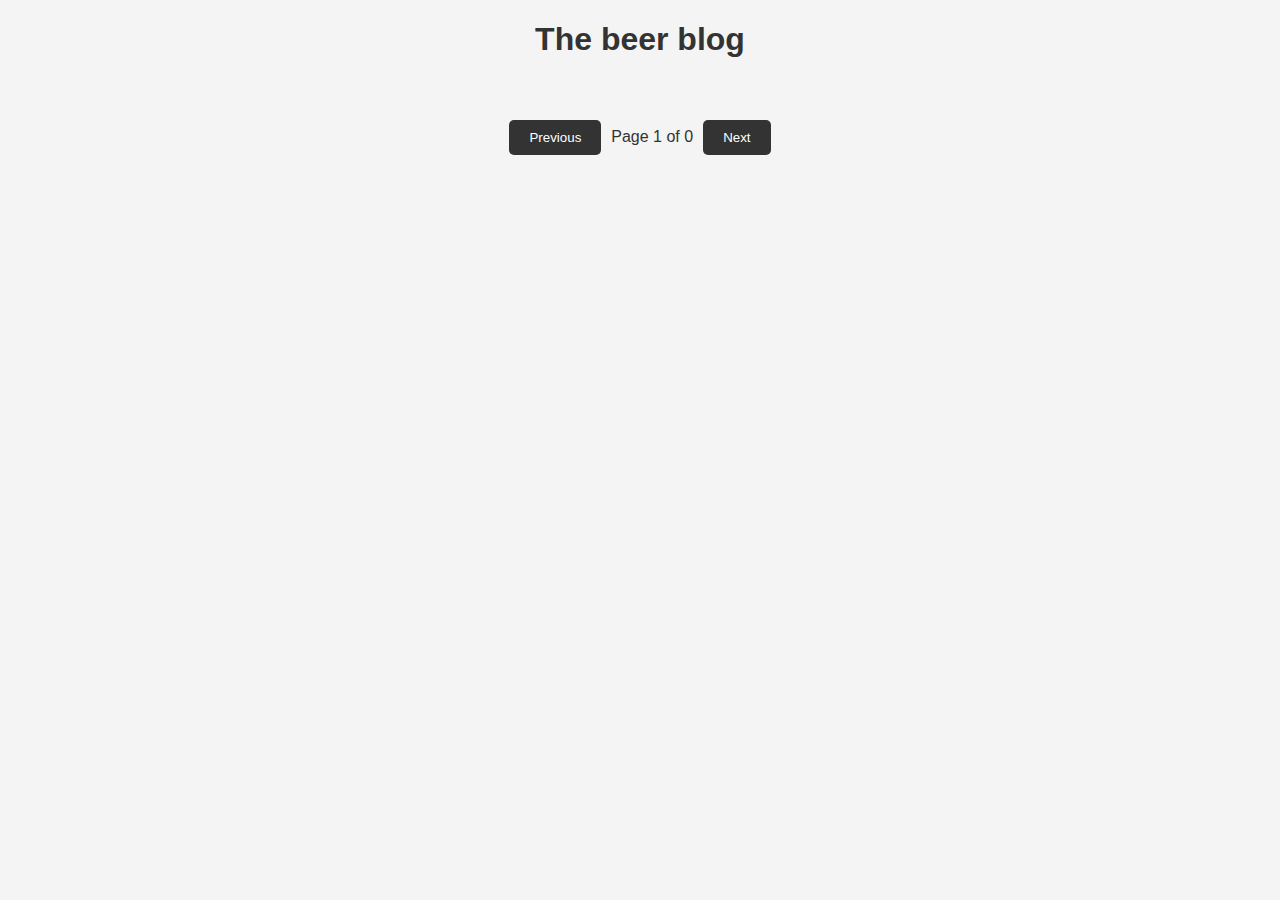
<file: index.html>
<!DOCTYPE html>
<html lang="en">
    <head>
        <meta charset="UTF-8" />
        <meta name="viewport" content="width=device-width, initial-scale=1.0" />
        <title>Blog Feed</title>
        <script src="/js/index.js" defer></script>
        <link rel="stylesheet" href="/style/index.css" />
    </head>
    <body>
        <div class="container">
            <h1 id="textHeading">The beer blog</h1>
            <header></header>
            <main id="mainContainer"></main>
            <footer></footer>
        </div>
    </body>
</html>
</file>
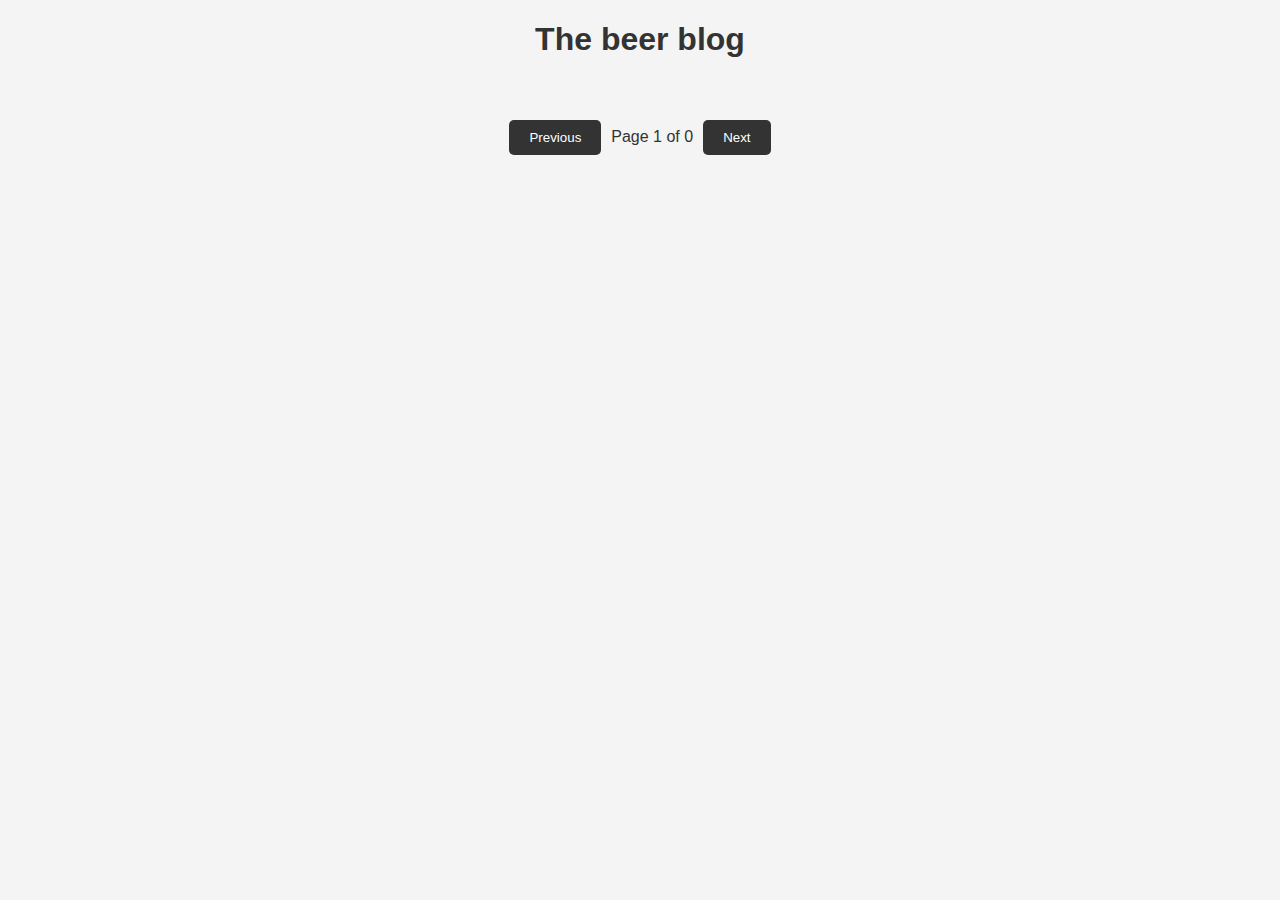
<file: post/index.html>
<!DOCTYPE html>
<html lang="en">
    <head>
        <meta charset="UTF-8" />
        <meta name="viewport" content="width=device-width, initial-scale=1.0" />
        <title>singlePost</title>
        <script src="/js/singlePost.js" defer></script>
        <script src="/js/app.js" defer></script>
        <link rel="stylesheet" href="/style/singlePostPage.css" />
    </head>
    <body>
        <header>
            <div class="BTNContainer">
                <button id="goBack">Back</button>
            </div>
        </header>
        <div class="container">
            <main id="mainContainer"></main>
        </div>
    </body>
</html>
</file>
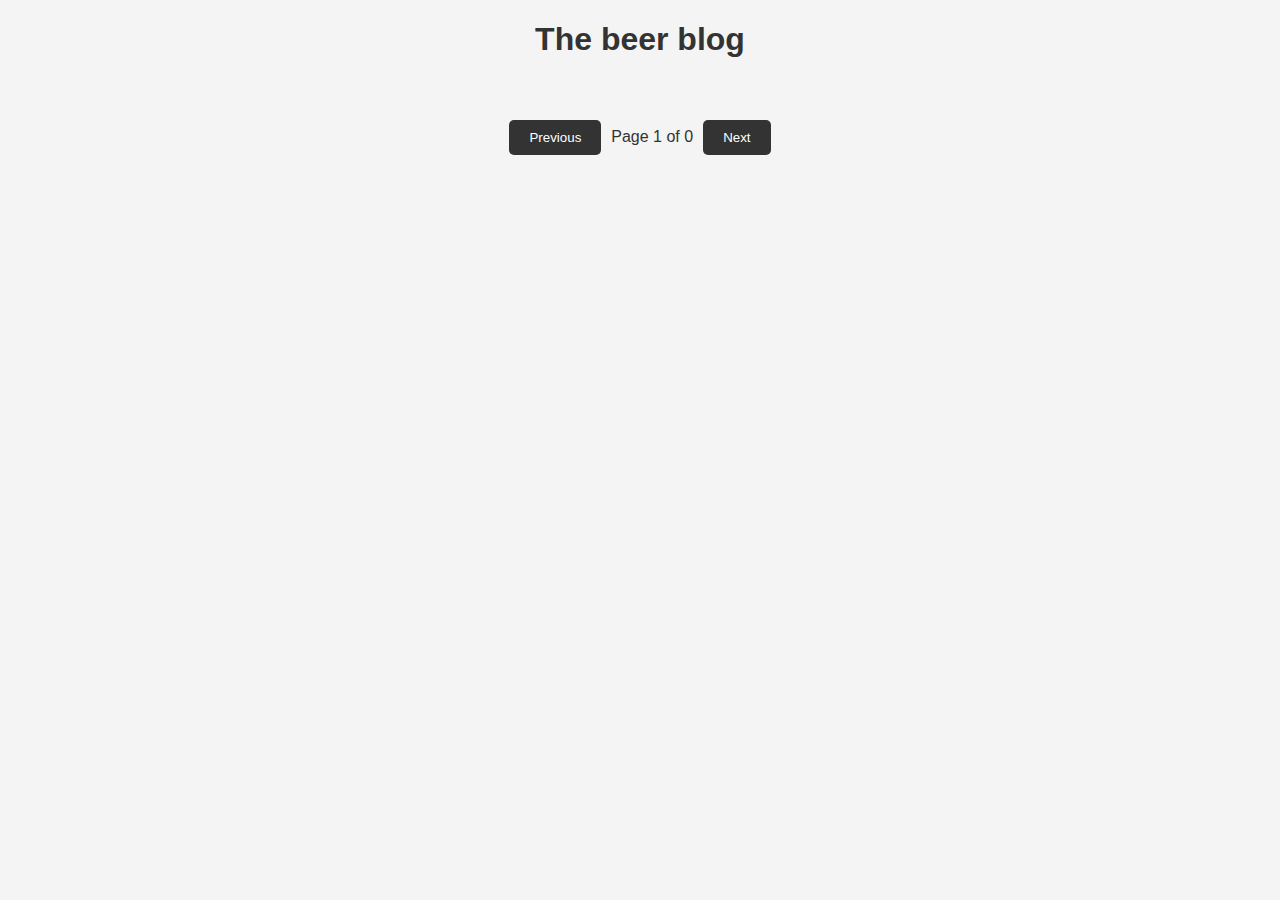
<file: singlePost.html>
<!DOCTYPE html>
<html lang="en">
    <head>
        <meta charset="UTF-8" />
        <meta name="viewport" content="width=device-width, initial-scale=1.0" />
        <title>singlePost</title>
        <script src="/js/singlePost.js" defer></script>
    </head>
    <body>
        <div class="container">
            <header></header>
            <main id="mainContainer"></main>
            <footer></footer>
        </div>
    </body>
</html>
</file>
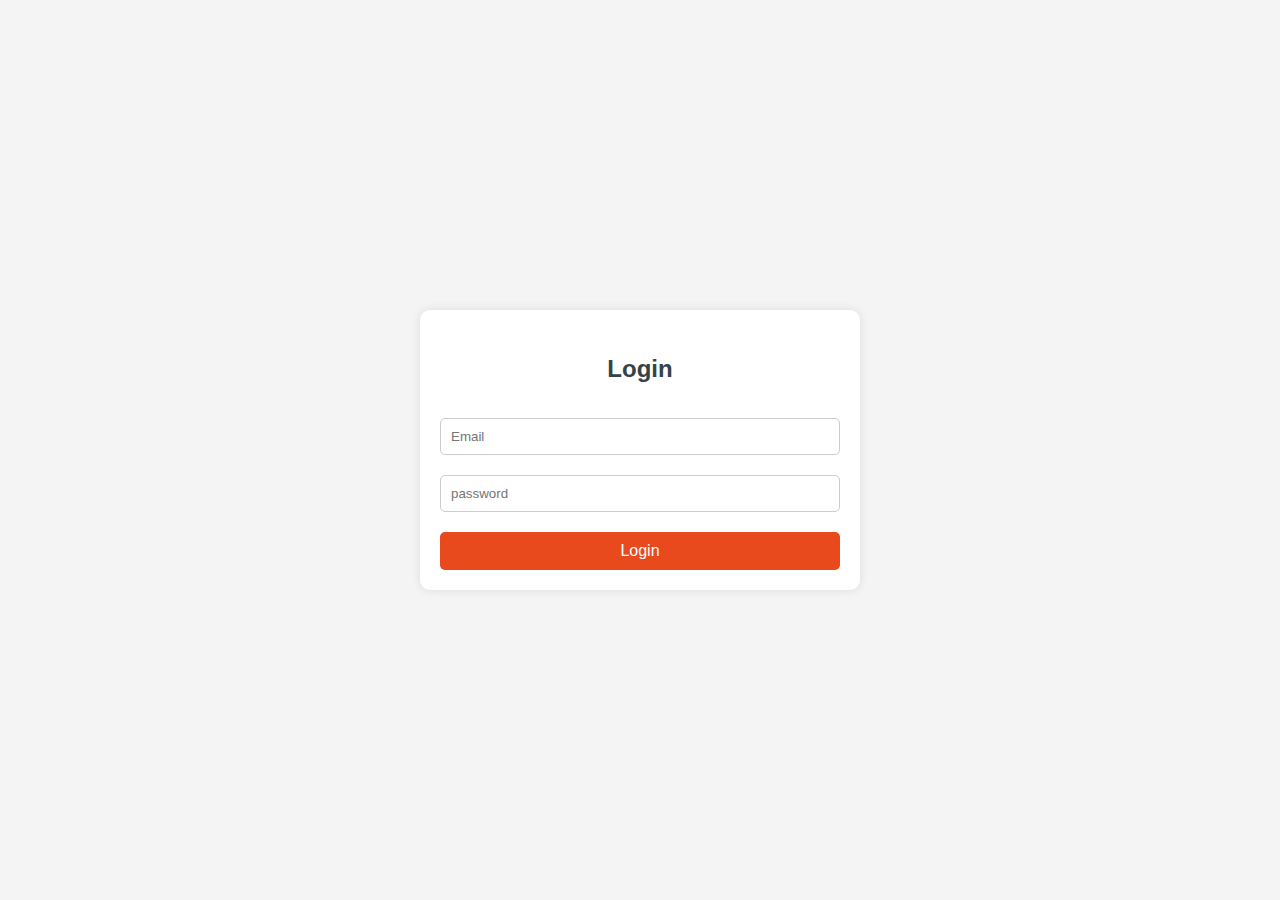
<file: account/adminFeed.html>
<!DOCTYPE html>
<html lang="en">
    <head>
        <meta charset="UTF-8" />
        <meta name="viewport" content="width=device-width, initial-scale=1.0" />
        <title>Admin Blog Feed</title>
        <script src="/js/adminFeed.js" defer></script>
        <link rel="stylesheet" href="/style/adminFeed.css" />
    </head>
    <body>
        <div class="container">
            <header>
                <div class="BTNContainer">
                    <button id="publicPageBTN">Checkout the public page</button>
                    <button id="newPostBTN">Create post</button>
                </div>
            </header>
            <main id="mainContainer"></main>
            <footer></footer>
        </div>
    </body>
</html>
</file>
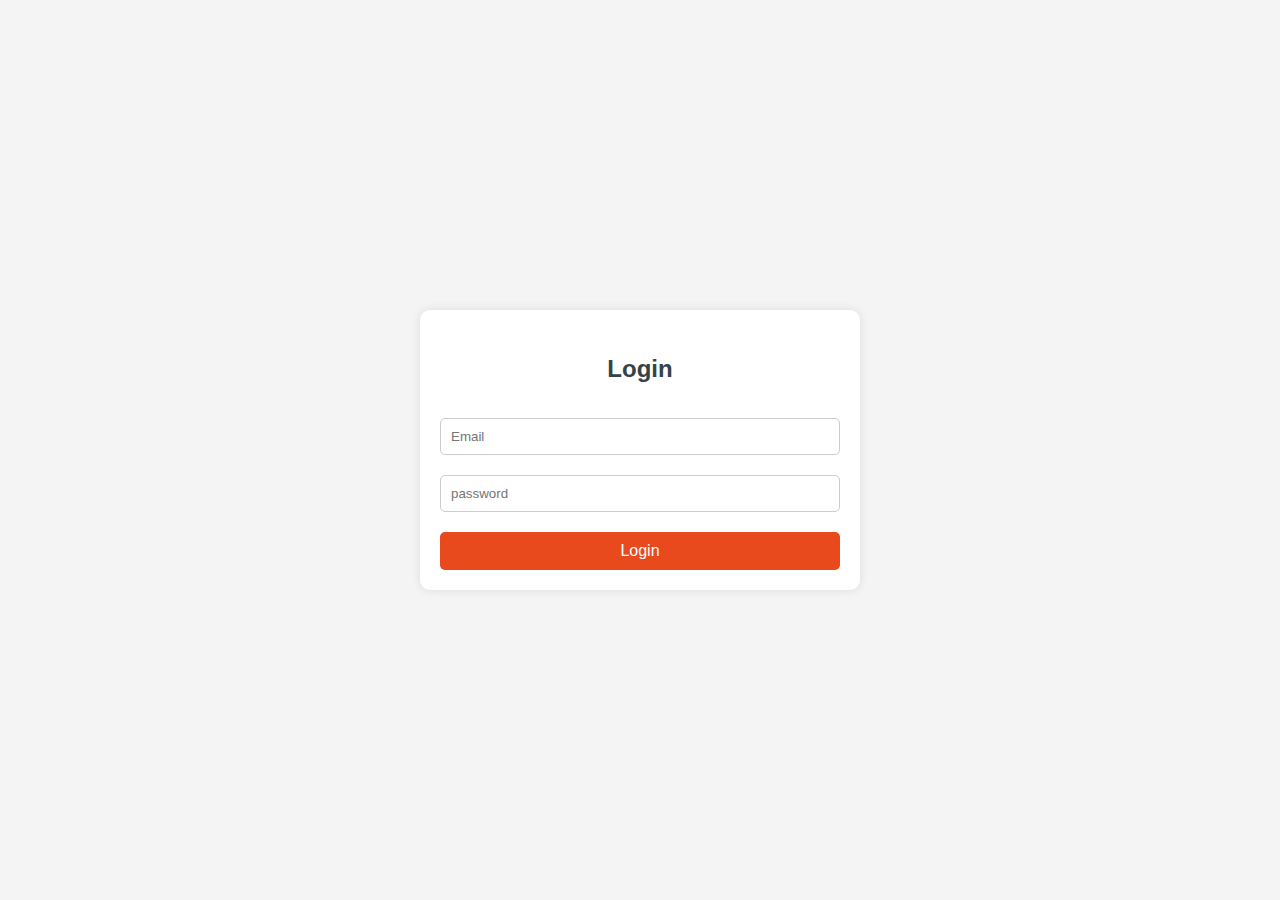
<file: account/login.html>
<!DOCTYPE html>
<html lang="en">
    <head>
        <meta charset="UTF-8" />
        <meta name="viewport" content="width=device-width, initial-scale=1.0" />
        <title>Login</title>
        <script src="/js/login.js" defer></script>
        <link rel="stylesheet" href="/style/account.css" />
    </head>
    <body>
        <div class="container">
            <main id="mainContainer">
                <h2>Login</h2>
                <input
                    id="email"
                    placeholder="Email"
                    type="email"
                    name="email"
                />
                <input
                    id="password"
                    placeholder="password"
                    type="password"
                    name="password"
                />
                <input id="signIn" type="submit" value="Login" />
            </main>
        </div>
    </body>
</html>
</file>
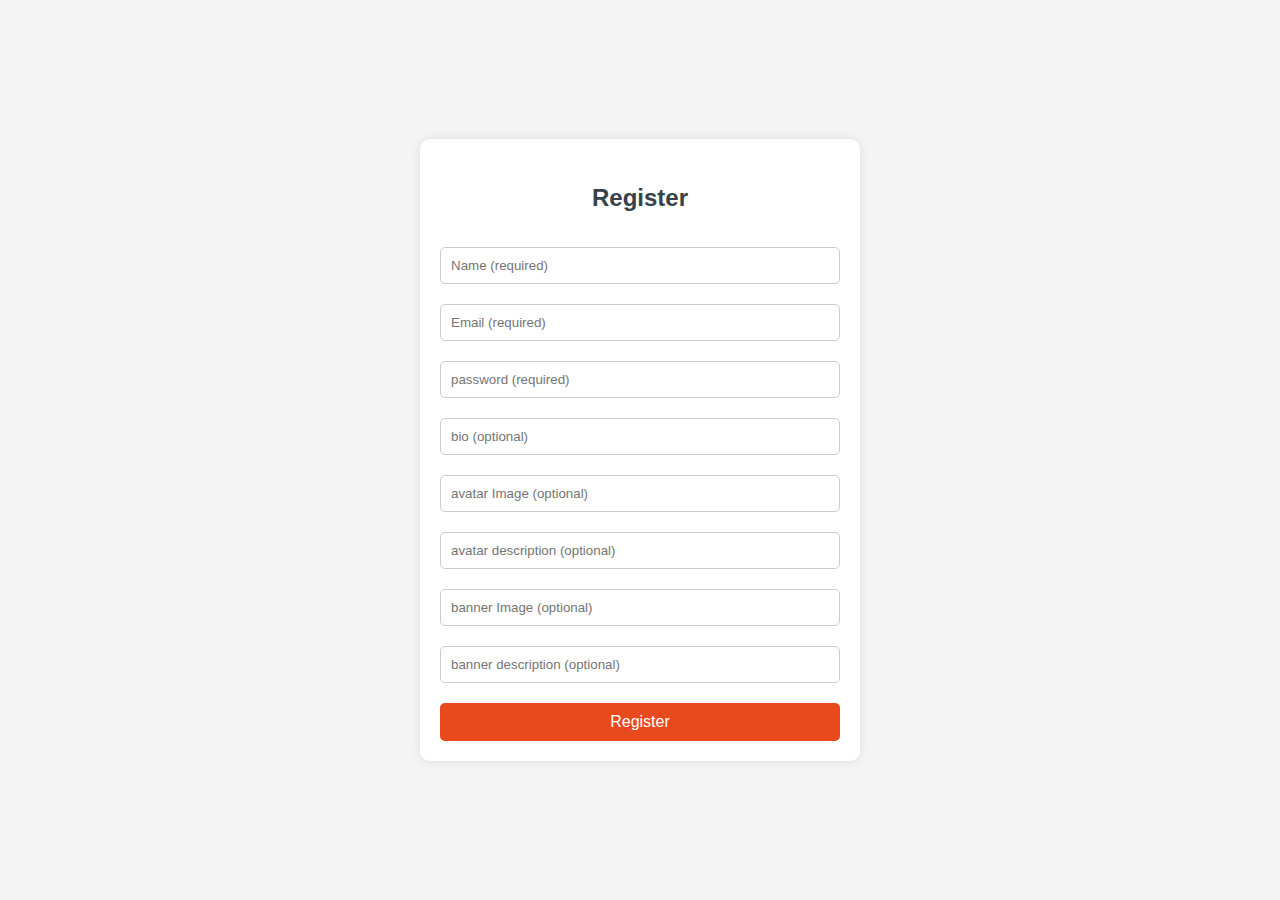
<file: account/register.html>
<!DOCTYPE html>
<html lang="en">
    <head>
        <meta charset="UTF-8" />
        <meta name="viewport" content="width=device-width, initial-scale=1.0" />
        <title>Registration form</title>
        <script src="/js/register.js" defer></script>
        <link rel="stylesheet" href="/style/account.css" />
    </head>
    <body>
        <div class="container">
            <header></header>
            <main id="mainContainer">
                <h2>Register</h2>
                <input
                    id="userName"
                    placeholder="Name (required)"
                    type="name"
                    name="name"
                />
                <input
                    id="email"
                    placeholder="Email (required)"
                    type="email"
                    name="email"
                />
                <input
                    id="password"
                    placeholder="password (required)"
                    type="password"
                    name="password"
                />
                <input
                    id="bio"
                    placeholder="bio (optional)"
                    type="text"
                    name="bio"
                />
                <div class="avatarContainer">
                    <input
                        id="avatarUrl"
                        placeholder="avatar Image (optional)"
                        type="url"
                        name="avatarUrl"
                    />
                    <input
                        id="avatarAlt"
                        placeholder="avatar description (optional)"
                        type="text"
                        name="avatarAlt"
                    />
                </div>
                <div class="bannerContainer">
                    <input
                        id="bannerUrl"
                        placeholder="banner Image (optional)"
                        type="url"
                        name="bannerUrl"
                    />
                    <input
                        id="bannerAlt"
                        placeholder="banner description (optional)"
                        type="text"
                        name="bannerAlt"
                    />
                </div>

                <input id="register" type="submit" value="Register" />
            </main>
            <footer></footer>
        </div>
    </body>
</html>
</file>
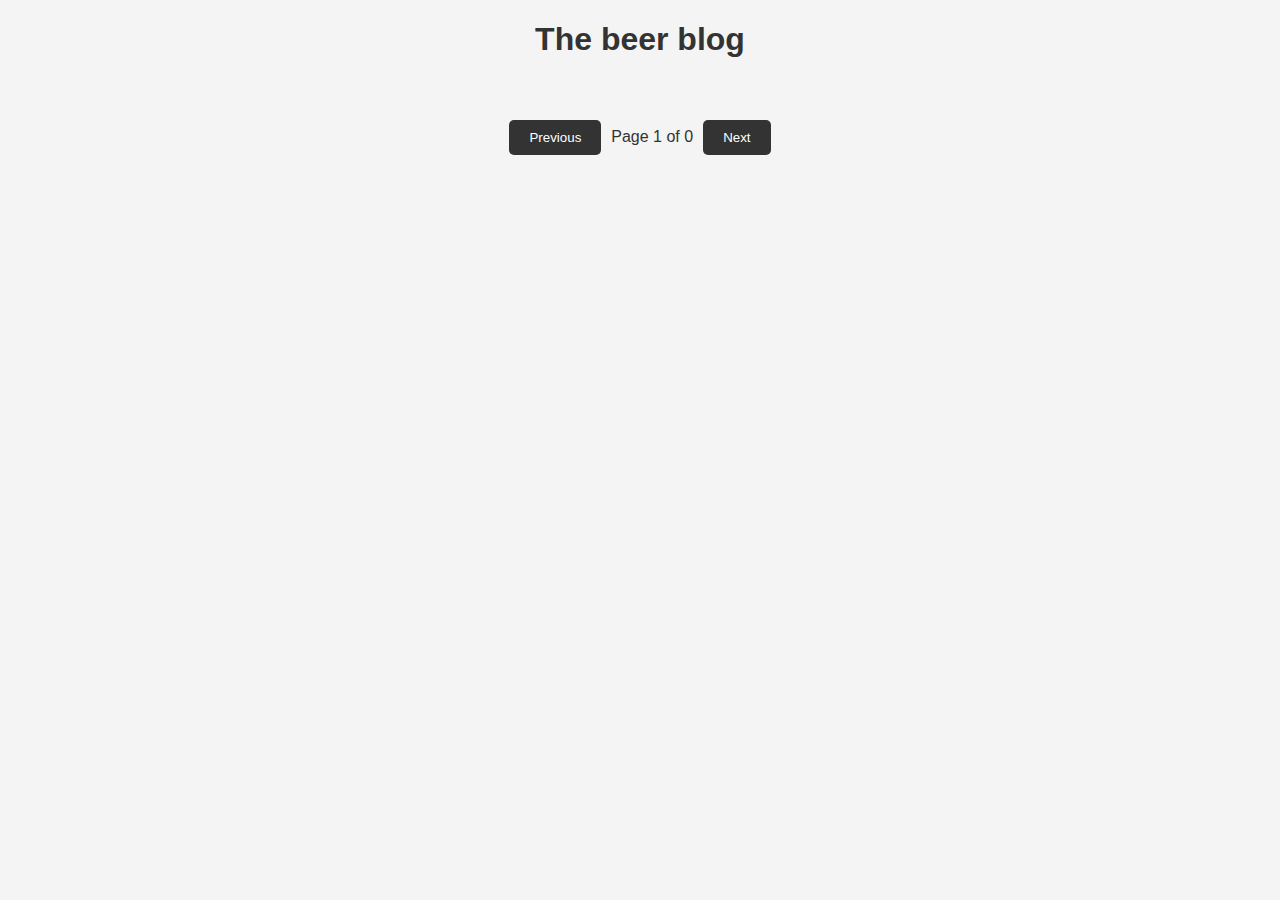
<file: post/edit.html>
<!DOCTYPE html>
<html lang="en">
    <head>
        <meta charset="UTF-8" />
        <meta name="viewport" content="width=device-width, initial-scale=1.0" />
        <title>Admin Edit post</title>
        <script src="/js/adminEdit.js" defer></script>
        <script src="/js/app.js" defer></script>
        <link rel="stylesheet" href="/style/adminEdit.css" />
    </head>
    <body>
        <header>
            <div class="BTNContainer">
                <button id="goBack">Back</button>
            </div>
        </header>
        <div class="container">
            <main id="mainContainer"></main>
        </div>
    </body>
</html>
</file>
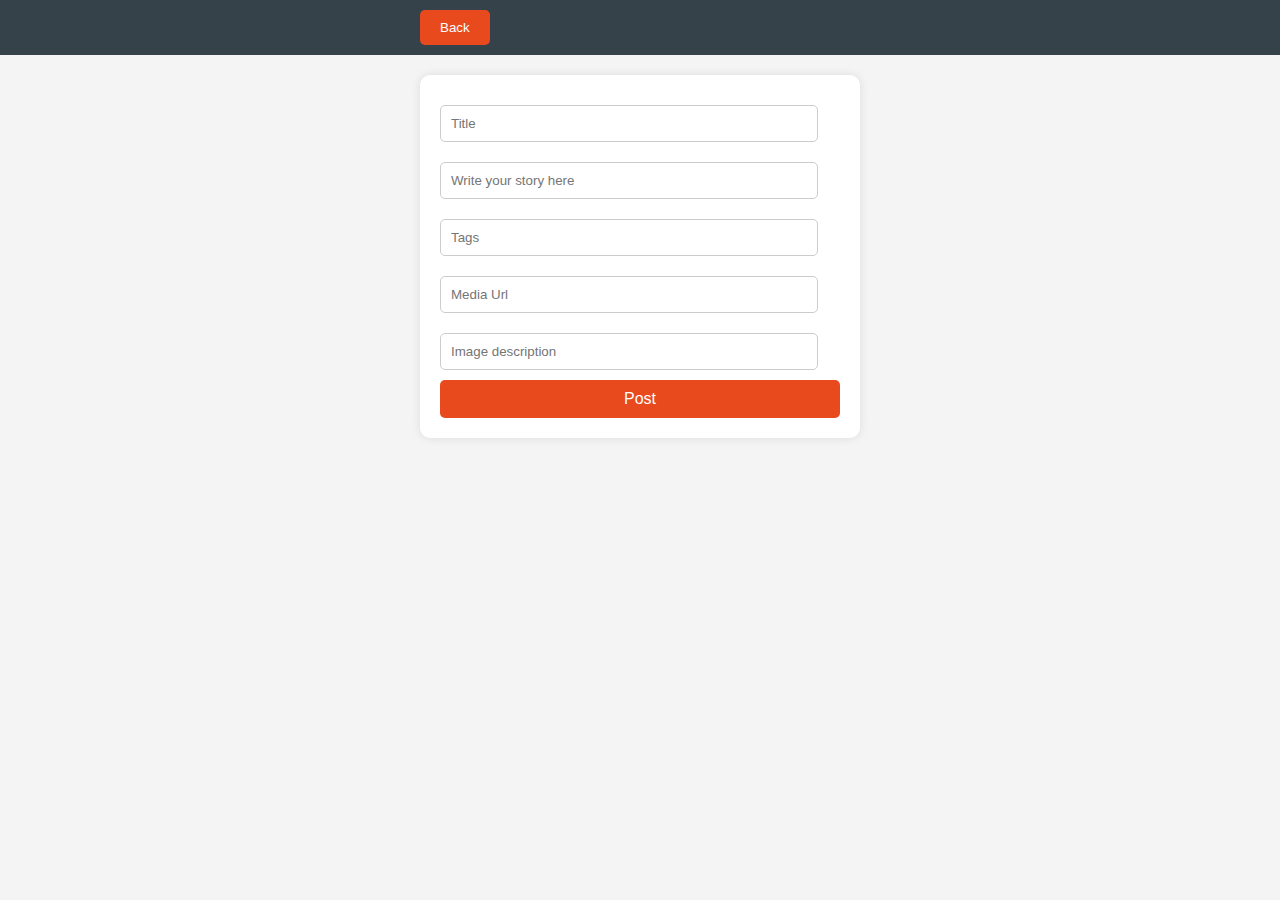
<file: post/make.html>
<!DOCTYPE html>
<html lang="en">
    <head>
        <meta charset="UTF-8" />
        <meta name="viewport" content="width=device-width, initial-scale=1.0" />
        <title>Create a post</title>
        <script src="/js/adminMake.js" defer></script>
        <script src="/js/app.js" defer></script>
        <link rel="stylesheet" href="/style/adminMake.css" />
    </head>
    <body>
        <header>
            <div class="BTNContainer">
                <button id="goBack">Back</button>
            </div>
        </header>
        <div class="container">
            <main id="mainContainer">
                <input
                    id="title"
                    placeholder="Title"
                    type="text"
                    name="title"
                />
                <input
                    id="body"
                    placeholder="Write your story here"
                    type="text"
                    name="body"
                />
                <input id="tags" placeholder="Tags" type="text" name="tags" />
                <div class="mediaContainer">
                    <input
                        id="mediaUrl"
                        placeholder="Media Url"
                        type="url"
                        name="mediaUrl"
                    />
                    <input
                        id="mediaAlt"
                        placeholder="Image description"
                        type="text"
                        name="meidaAlt"
                    />
                </div>
                <button id="postBTN" type="submit">Post</button>
            </main>
            <footer></footer>
        </div>
    </body>
</html>
</file>
<file: style/index.css>
body {
    font-family: Arial, sans-serif;
    margin: 0;
    padding: 0;
    box-sizing: border-box;
    background-color: #f4f4f4;
    color: #333;
}

#mainContainer {
    display: flex;
    flex-wrap: wrap;
    justify-content: center;
    margin: 20px auto;
    max-width: 1200px;
    gap: 20px;
}

.post {
    background: white;
    border-radius: 10px;
    box-shadow: 0 4px 6px rgba(0, 0, 0, 0.1);
    width: calc(33.333% - 20px);
    flex: 1 0 calc(33.333% - 20px);
    display: flex;
    flex-direction: column;
    overflow: hidden;
    transition: transform 0.2s, box-shadow 0.2s;
}

.post img {
    width: 100%;
    height: auto;
    border-bottom: 1px solid #ddd;
}

.post h2 {
    font-size: 1.2rem;
    margin: 15px 10px;
    color: #333;
}

.post p {
    margin: 10px;
    font-size: 0.9rem;
    color: #666;
}

.post a,
.carouselSlide a {
    text-decoration: none;
    color: inherit;
}

.post:hover {
    transform: translateY(-5px);
    box-shadow: 0 6px 10px rgba(0, 0, 0, 0.15);
}

.paginationControls {
    display: flex;
    justify-content: center;
    align-items: center;
    margin: 20px 0;
}

.paginationControls button {
    background: #333;
    color: white;
    border: none;
    padding: 10px 20px;
    margin: 0 10px;
    cursor: pointer;
    transition: background 0.2s;
    border-radius: 5px;
}

.paginationControls button:hover {
    background: #555;
}

.paginationControls span {
    font-size: 1rem;
    color: #333;
}

.carouselContainer {
    width: 100%;
    max-width: 1020px;
    margin: 20px auto;
    overflow: hidden;
    position: relative;
}

.positionContainer {
    display: flex;
    align-items: center;
    justify-content: space-between;
}

.carouselSlide {
    display: flex;
    transition: transform 0.5s ease-in-out;
    width: 100%;
}

.carouselSlide a {
    flex: 1 0 100%;
    max-width: 100%;
    text-align: center;
    display: none;
}

.carouselSlide img {
    width: 50%;
    height: auto;
    border-radius: 10px;
}

#prevBtn,
#nextBtn {
    background: #333;
    color: white;
    border: none;
    padding: 10px;
    cursor: pointer;
    transition: background 0.2s;
    border-radius: 50%;
    position: absolute;
    top: 50%;
    transform: translateY(-50%);
    font-size: 2rem;
}

#prevBtn:hover,
#nextBtn:hover {
    background: #555;
}

#prevBtn {
    left: 5%;
}

#nextBtn {
    right: 5%;
}

#textHeading {
    width: 100%;
    text-align: center;
}

@media (max-width: 768px) {
    .post {
        width: calc(50% - 20px);
        flex: 1 0 calc(50% - 20px);
    }

    .carouselSlide a {
        flex: 1 0 100%;
        max-width: 100%;
    }
}

@media (max-width: 480px) {
    .post {
        width: calc(100% - 20px);
        flex: 1 0 calc(100% - 20px);
    }

    .carouselSlide a {
        flex: 1 0 100%;
        max-width: 100%;
    }
}
</file>
<file: style/singlePostPage.css>
body {
    font-family: Arial, sans-serif;
    line-height: 1.6;
    margin: 0;
    padding: 0;
    background-color: #f4f4f4;
    color: #333;
}

header {
    width: 100%;
    background-color: #35424a;
}

.BTNContainer {
    max-width: 800px;
    margin: 0 auto;
    display: flex;
    padding: 10px 20px;
}

header button {
    background: #e8491d;
    color: white;
    border: none;
    padding: 10px 20px;
    cursor: pointer;
    transition: background 0.2s;
    border-radius: 5px;
}

header button:hover {
    background: #333;
}

main {
    padding: 20px;
    max-width: 800px;
    margin: 0 auto;
}

.postContainer {
    background: white;
    padding: 20px;
    border-radius: 10px;
    box-shadow: 0 0 10px rgba(0, 0, 0, 0.1);
    margin: 20px 0;
}

.postContainer img {
    max-width: 100%;
    height: auto;
    display: block;
    margin-bottom: 20px;
}

.postContainer h2 {
    margin-top: 0;
}

.postContainer p {
    margin: 10px 0;
}

.postContainer strong {
    color: #35424a;
}
</file>
<file: style/adminFeed.css>
body {
    font-family: Arial, sans-serif;
    margin: 0;
    padding: 0;
    box-sizing: border-box;
    background-color: #f4f4f4;
    color: #333;
}

header {
    width: 100%;
    background-color: #35424a;
}

.BTNContainer {
    max-width: 1200px;
    margin: 0 auto;
    display: flex;
    justify-content: space-between;
    padding: 10px 20px;
}

header button {
    background: #e8491d;
    color: white;
    border: none;
    padding: 10px 20px;
    cursor: pointer;
    transition: background 0.2s;
    border-radius: 5px;
}

header button:hover {
    background: #333;
}

#mainContainer {
    display: flex;
    flex-wrap: wrap;
    justify-content: center;
    margin: 20px auto;
    max-width: 1200px;
    gap: 20px;
}

.postContainer {
    background: white;
    border-radius: 10px;
    box-shadow: 0 4px 6px rgba(0, 0, 0, 0.1);
    width: calc(33.333% - 20px);
    flex: 1 0 calc(33.333% - 20px);
    display: flex;
    flex-direction: column;
    overflow: hidden;
    transition: transform 0.2s, box-shadow 0.2s;
    position: relative;
}

.postContainer img {
    width: 100%;
    height: auto;
    border-bottom: 1px solid #ddd;
}

.postContainer h2 {
    font-size: 1.2rem;
    margin: 15px 10px;
    color: #333;
}

.postContainer p {
    margin: 10px;
    font-size: 0.9rem;
    color: #666;
}

.postContainer a {
    text-decoration: none;
    color: inherit;
}

.postContainer:hover {
    transform: translateY(-5px);
    box-shadow: 0 6px 10px rgba(0, 0, 0, 0.15);
}

.postEdit {
    background: #333;
    color: white;
    border: none;
    padding: 10px;
    cursor: pointer;
    transition: background 0.2s;
    border-radius: 5px;
    position: absolute;
    bottom: 10px;
    right: 10px;
}

.postEdit:hover {
    background: #555;
}

@media (max-width: 768px) {
    .postContainer {
        width: calc(50% - 20px);
        flex: 1 0 calc(50% - 20px);
    }
}

@media (max-width: 480px) {
    .postContainer {
        width: calc(100% - 20px);
        flex: 1 0 calc(100% - 20px);
    }
}
</file>
<file: style/account.css>
body {
    font-family: Arial, sans-serif;
    line-height: 1.6;
    margin: 0;
    padding: 0;
    background-color: #f4f4f4;
    color: #333;
    display: flex;
    justify-content: center;
    align-items: center;
    height: 100vh;
}

.container {
    background: white;
    padding: 20px;
    border-radius: 10px;
    box-shadow: 0 0 10px rgba(0, 0, 0, 0.1);
    width: 100%;
    max-width: 400px;
    text-align: center;
}

h2 {
    margin-bottom: 20px;
    color: #35424a;
}

input[type="email"],
input[type="password"],
input[type="name"],
input[type="text"],
input[type="url"] {
    width: 100%;
    padding: 10px;
    margin: 10px 0;
    border: 1px solid #ccc;
    border-radius: 5px;
    box-sizing: border-box;
}

input[type="submit"] {
    background: #e8491d;
    border: none;
    color: white;
    padding: 10px 20px;
    cursor: pointer;
    font-size: 16px;
    border-radius: 5px;
    transition: background 0.3s ease;
    width: 100%;
    margin-top: 10px;
}

input[type="submit"]:hover {
    background: #333;
}
</file>
<file: style/adminEdit.css>
body {
    font-family: Arial, sans-serif;
    line-height: 1.6;
    margin: 0;
    padding: 0;
    background-color: #f4f4f4;
    color: #333;
}

.container {
    background: white;
    padding: 20px;
    border-radius: 10px;
    box-shadow: 0 0 10px rgba(0, 0, 0, 0.1);
    width: 100%;
    max-width: 400px;
    margin: 20px auto;
}

header {
    width: 100%;
    background-color: #35424a;
}

.BTNContainer {
    max-width: 440px;
    margin: 0 auto;
    display: flex;
    padding: 10px 20px;
}

header button {
    background: #e8491d;
    color: white;
    border: none;
    padding: 10px 20px;
    cursor: pointer;
    transition: background 0.2s;
    border-radius: 5px;
}

header button:hover {
    background: #333;
}

.postContainer {
    margin-top: 20px;
}

.postContainer img {
    max-width: 100%;
    height: auto;
    display: block;
    margin: 10px auto;
}

.postContainer input[type="text"],
.postContainer input[type="url"] {
    width: calc(100% - 22px);
    padding: 10px;
    margin: 10px 0;
    border: 1px solid #ccc;
    border-radius: 5px;
    box-sizing: border-box;
    font-size: 1rem;
}

.postContainer p {
    margin-bottom: 10px;
}

#buttonContainer {
    display: flex;
    justify-content: space-between;
}

#buttonContainer button {
    width: 48%;
    background: #e8491d;
    border: none;
    color: white;
    padding: 10px 20px;
    cursor: pointer;
    font-size: 16px;
    border-radius: 5px;
    transition: background 0.3s ease;
}

#buttonContainer button:hover {
    background: #333;
}
</file>
<file: style/adminMake.css>
body {
    font-family: Arial, sans-serif;
    line-height: 1.6;
    margin: 0;
    padding: 0;
    background-color: #f4f4f4;
    color: #333;
}

.container {
    background: white;
    padding: 20px;
    border-radius: 10px;
    box-shadow: 0 0 10px rgba(0, 0, 0, 0.1);
    width: 100%;
    max-width: 400px;
    margin: 20px auto;
}

header {
    width: 100%;
    background-color: #35424a;
}

.BTNContainer {
    max-width: 440px;
    margin: 0 auto;
    display: flex;
    padding: 10px 20px;
}

header button {
    background: #e8491d;
    color: white;
    border: none;
    padding: 10px 20px;
    cursor: pointer;
    transition: background 0.2s;
    border-radius: 5px;
}

header button:hover {
    background: #333;
}
main input[type="text"],
main input[type="url"] {
    width: calc(100% - 22px);
    padding: 10px;
    margin: 10px 0;
    border: 1px solid #ccc;
    border-radius: 5px;
    box-sizing: border-box;
}

main .mediaContainer {
    display: flex;
    flex-direction: column;
}

main .mediaContainer input {
    margin-top: 10px;
}

main button[type="submit"] {
    background: #e8491d;
    border: none;
    color: white;
    padding: 10px 20px;
    cursor: pointer;
    font-size: 16px;
    border-radius: 5px;
    transition: background 0.3s ease;
    width: 100%;
}

main button[type="submit"]:hover {
    background: #333;
}
</file>
